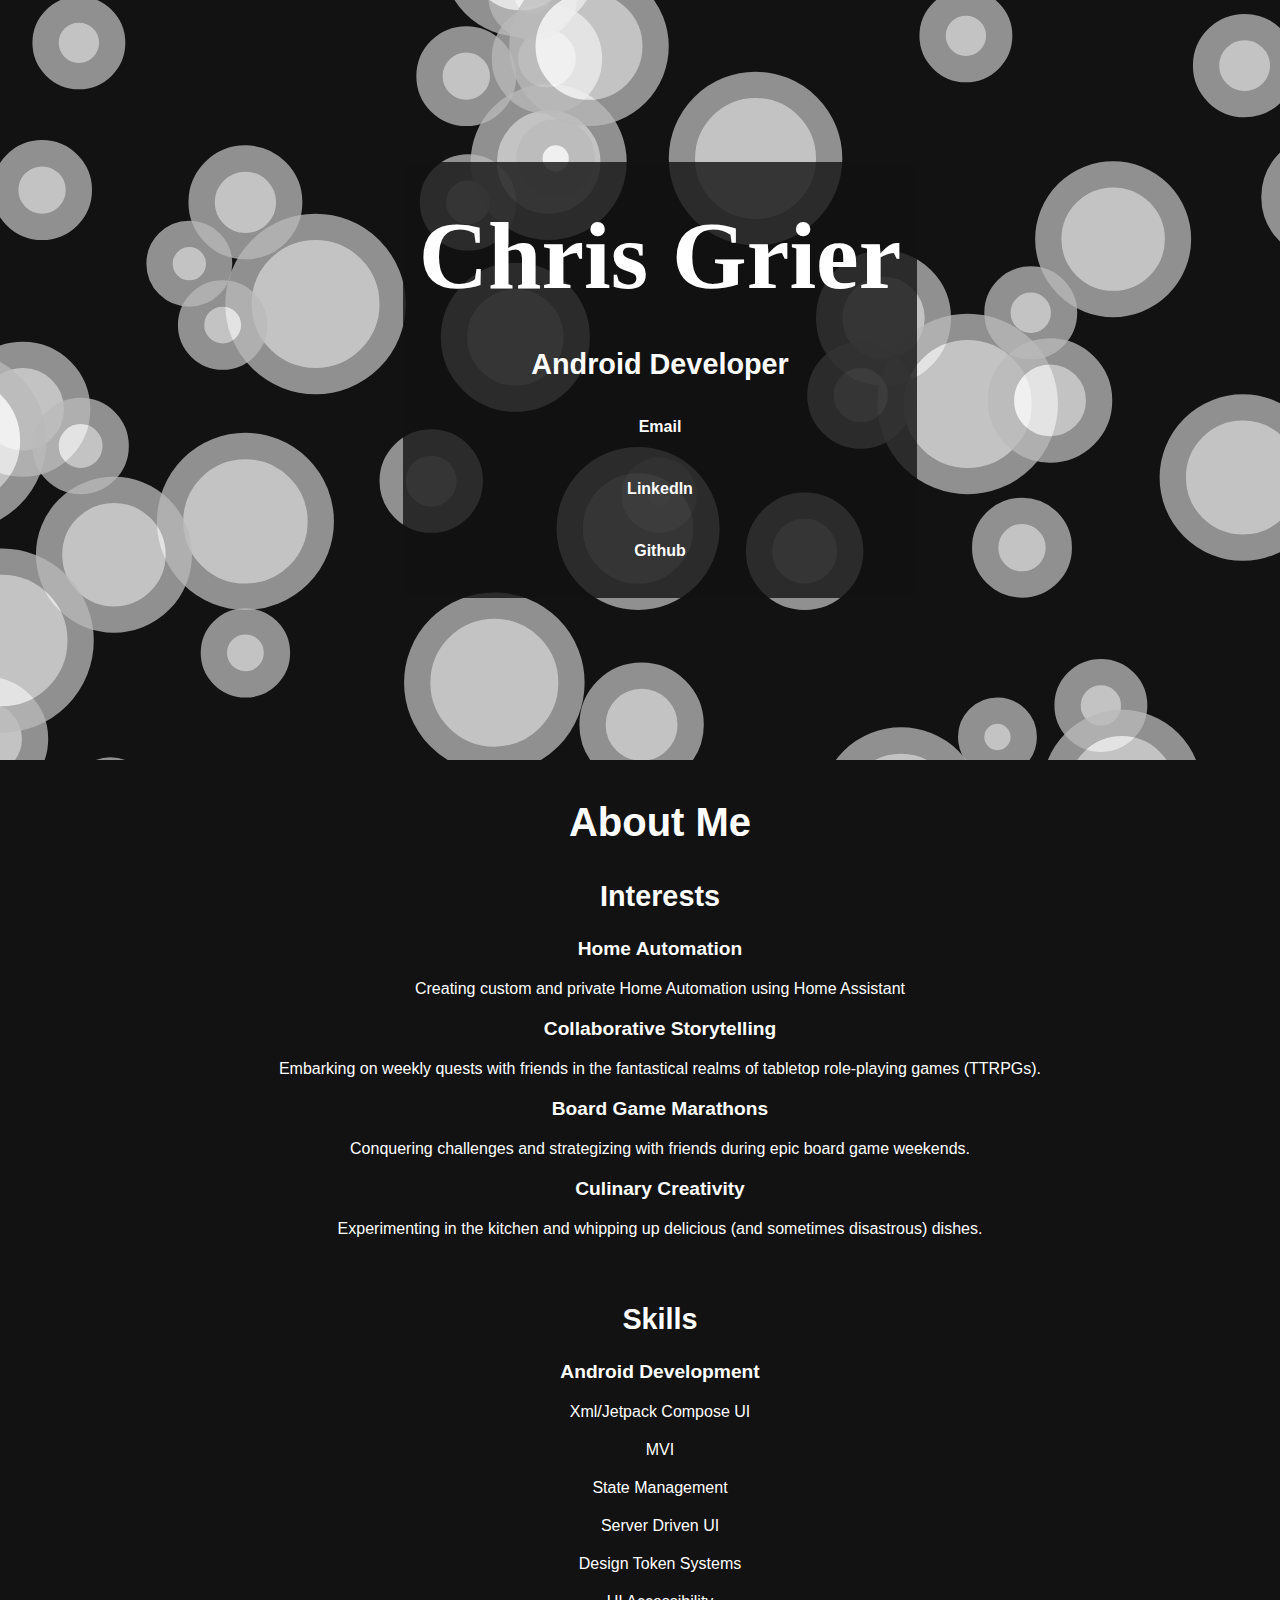
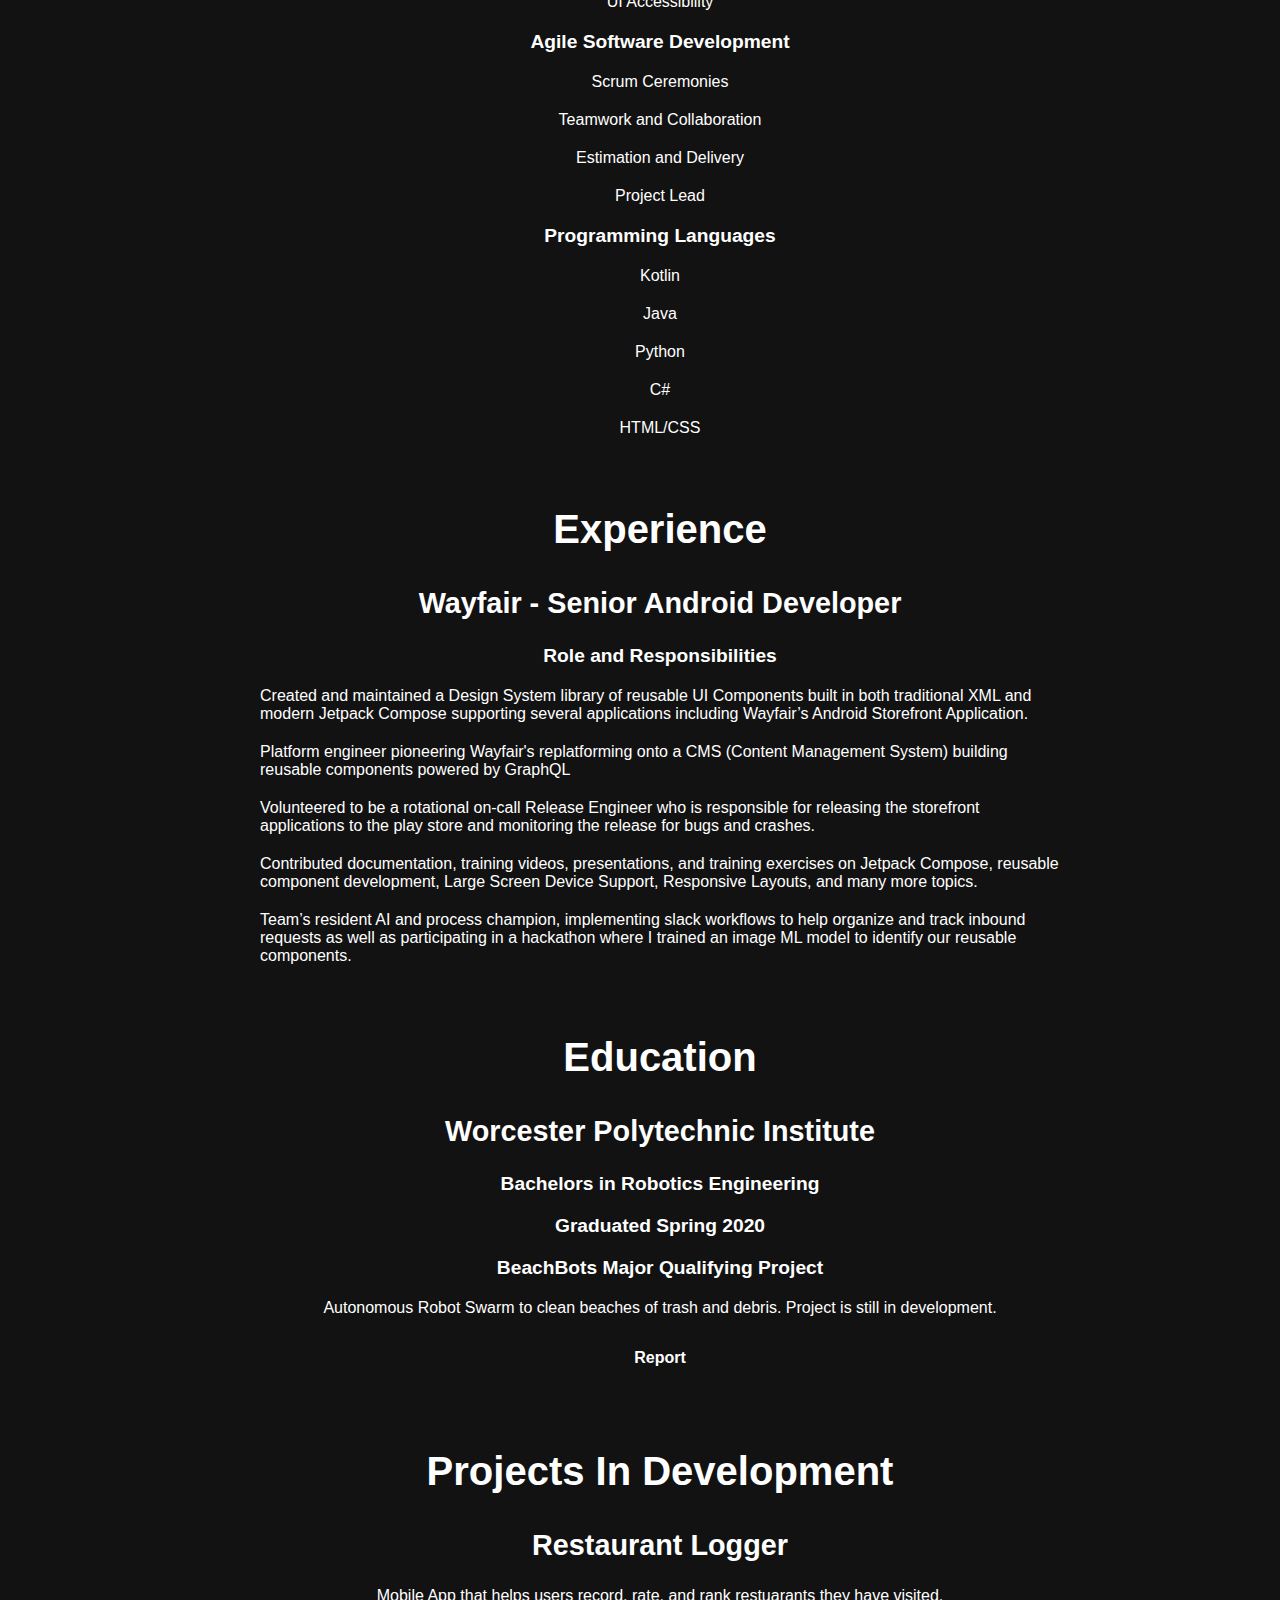
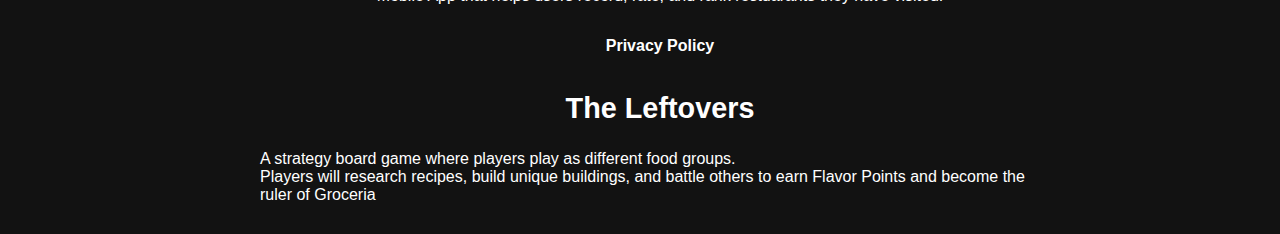
<file: index.html>
<!DOCTYPE html>
<html lang="en">
<head>
  <meta charset="UTF-8">
  <meta name="viewport" content="width=device-width, initial-scale=1.0">
  <title>Chris Grier</title>
  <link rel="stylesheet" href="styles.css"> </head>
<body>
  <header>
    <div class="titleBackground">
      <h1>Chris Grier</h1>
      <h3>Android Developer</h3>
      <a href="mailto:chrisgrier1998@gmail.com" class="neon-button">Email</a>
      <a href="https://www.linkedin.com/in/cmgrier" class="neon-button">LinkedIn</a>
      <a href="https://github.com/cmgrier" class="neon-button">Github</a>
    </div>
  </header>
  <section>
    <h2>About Me</h2>

    <h3>Interests</h3>
    <h4>Home Automation</h4>
    <p>Creating custom and private Home Automation using Home Assistant</p>
    <h4>Collaborative Storytelling</h4>
    <p>Embarking on weekly quests with friends in the fantastical realms of tabletop role-playing games (TTRPGs).</p>
    <h4>Board Game Marathons</h4>
    <p>Conquering challenges and strategizing with friends during epic board game weekends.</p>
    <h4>Culinary Creativity</h4>
    <p>Experimenting in the kitchen and whipping up delicious (and sometimes disastrous) dishes.</p>
  </section>
  <section>
    <h3>Skills</h3>
    <h4>Android Development</h4>
    <p>Xml/Jetpack Compose UI</p>
    <p>MVI</p>
    <p>State Management</p>
    <p>Server Driven UI</p>
    <p>Design Token Systems</p>
    <p>UI Accessibility</p>

    <h4>Agile Software Development</h4>
    <p>Scrum Ceremonies</p>
    <p>Teamwork and Collaboration</p>
    <p>Estimation and Delivery</p>
    <p>Project Lead</p>

    <h4>Programming Languages</h4>
    <p>Kotlin</p>
    <p>Java</p>
    <p>Python</p>
    <p>C#</p>
    <p>HTML/CSS</p>
  </section>
  <section>
    <h2>Experience</h2>
    <h3>Wayfair - Senior Android Developer</h3>
    <h4>Role and Responsibilities</h4>
    <p>Created and maintained a Design System library of reusable UI Components built in both traditional XML and modern Jetpack Compose supporting several applications including Wayfair’s Android Storefront Application.</p>
    <p>Platform engineer pioneering Wayfair's replatforming onto a CMS (Content Management System) building reusable components powered by GraphQL</p>
    <p>Volunteered to be a rotational on-call Release Engineer who is responsible for releasing the storefront applications to the play store and monitoring the release for bugs and crashes.</p>
    <p>Contributed documentation, training videos, presentations, and training exercises on Jetpack Compose, reusable component development, Large Screen Device Support, Responsive Layouts, and many more topics.</p>
    <p>Team’s resident AI and process champion, implementing slack workflows to help organize and track inbound requests as well as participating in a hackathon where I trained an image ML model to identify our reusable components.</p>

  </section>
  <section>
    <h2>Education</h2>
    <h3>Worcester Polytechnic Institute</h3>
    <h4>Bachelors in Robotics Engineering</h4>
    <h4>Graduated Spring 2020</h4>

    <h4>BeachBots Major Qualifying Project</h4>
    <p>Autonomous Robot Swarm to clean beaches of trash and debris. Project is still in development.</p>
    <a href="https://digital.wpi.edu/concern/student_works/6q182n70t?locale=en" class="neon-button">Report</a>
  </section>
  <section>
    <h2>Projects In Development</h2>
    <h3>Restaurant Logger</h3>
    <p>Mobile App that helps users record, rate, and rank restuarants they have visited.</p>
    <a href="restaurantlogger/privacypolicy.html" target="_blank" class="neon-button">Privacy Policy</a>
    <h3>The Leftovers</h3>
    <p>A strategy board game where players play as different food groups.<br />Players will research recipes, build unique buildings, and battle others to earn Flavor Points and become the ruler of Groceria</p>
  </section>
</body>
</html>
</file>
<file: styles.css>
/* Define the Bahnschrift font */
@font-face {
  font-family: 'Bahnschrift SemiCondensed';
  src: local('Bahnschrift.ttf') format('ttf');
}

body {
  color: white;
  font-family: Roboto, sans-serif; /* Add fallback font */
  margin: 0;
  padding: 0;
  text-align: center;
  background-color: #121212;
  width: 100%; /* Use percentage instead of vw */
  display: flex;
  flex-direction: column;
}

header {
  min-height: 80vh; /* Adjust header height, min-height is better than fixed height */
  width: 100%; /* Use percentage instead of vw */
  color: white;
  background-image: url(Circles.svg);
  background-size: cover;
  padding: 20px;
  text-align: center;
  display: flex;
  flex-direction: column;
  justify-content: center;
}

.titleBackground {
  background-color: #121212CC;
  padding: 16px; /* Increase padding for touch */
  border-radius: 16px;
  text-align: center;
  display: flex;
  flex-direction: column;
  margin: 20px auto; /* Add margin for spacing */
  max-width: 90%; /* prevent title background from becoming too large on wide screens. */
}

section {
  padding: 20px;
  width: 100%; /* Use percentage instead of vw */
  text-align: center;
  display: flex;
  flex-direction: column;
}

h1 {
  font-family: 'Bahnschrift SemiCondensed';
  font-size: 6em; /* Use em or rem for responsive font sizes */
  line-height: 1.2;
  margin: 20px 0;
}

h2 {
  font-size: 2.5em;
  margin: 20px auto;
  max-width: 800px; /* Adjust as needed */
}

h3 {
  font-size: 1.8em;
  margin: 15px auto;
  max-width: 800px; /* Adjust as needed */
}

h4 {
  font-size: 1.2em;
  margin: 10px auto;
  max-width: 800px; /* Adjust as needed */
  text-align: left;
}

p, li {
  font-size: 1em;
  margin: 10px auto;
  max-width: 800px; /* Adjust as needed */
  text-align: left;
}

ul {
  list-style: none;
  padding: 0;
  margin: 10px auto;
  max-width: 800px; /* Adjust as needed */
  text-align: left;
}

.neon-button {
  display: inline-block;
  padding: 12px 24px; /* Increase padding for touch */
  font-size: 1em; /* Use em or rem for responsive font sizes */
  font-weight: bold;
  text-decoration: underline 0.2em transparent;
  text-underline-offset: 0;
  color: white;
  transition: text-decoration-color 0.3s, color 0.3s, text-underline-offset 0.3s;
  margin: 10px;
}

.neon-button:hover {
  color: #04d9ff;
  text-decoration-color: #04d9ff;
  text-underline-offset: 0.3em;
}

/* Media Queries for Responsive Design */
@media (max-width: 768px) {
  header {
    min-height: auto; /* Allow header to shrink on smaller screens */
  }
  h1 {
    font-size: 3em;
  }
  h2 {
    font-size: 2em;
  }
  h3 {
    font-size: 1.5em;
  }
  h4, p, li {
    font-size: 1em;
  }
  .neon-button{
    font-size: 1em;
    padding: 10px 20px;
  }
}
</file>
